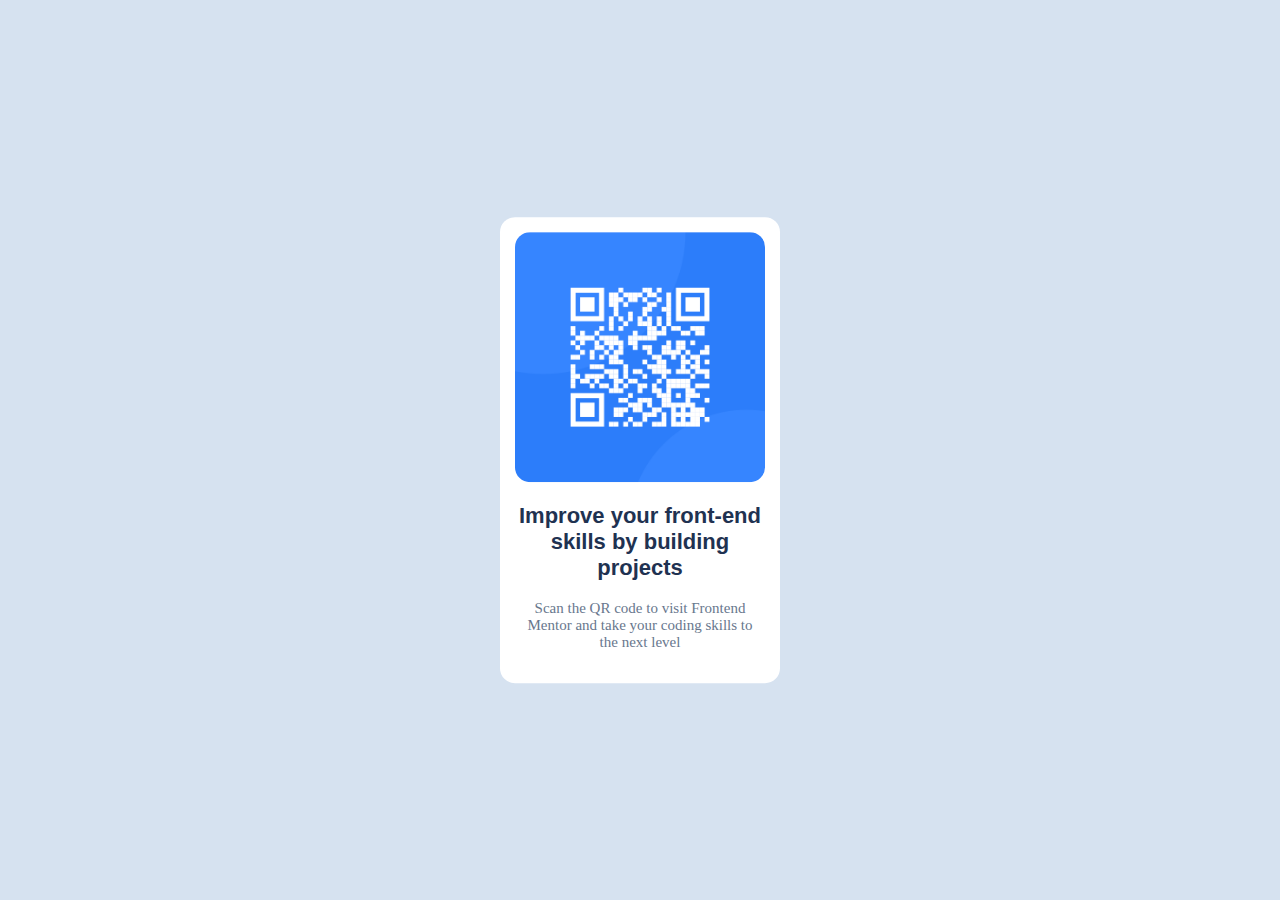
<file: index.html>
<!DOCTYPE html>
<header role="header">
<html lang="en">
<head>
    <meta charset="UTF-8">
    <meta name="viewport" content="width=device-width, initial-scale=1.0">
    <title>Qr code</title>
    <link rel="stylesheet" href="styles.css">
</head>
</header>
<body>
    <main role="main">
 <div class="card">
 <img src="image-qr-code.png" alt="a qrcode">
 <h1>Improve your front-end skills by building projects</h1>
 <p>Scan the QR code to visit Frontend Mentor and take your coding skills to the next level</p>
</div>
    </main>
</body>
</html>
</file>
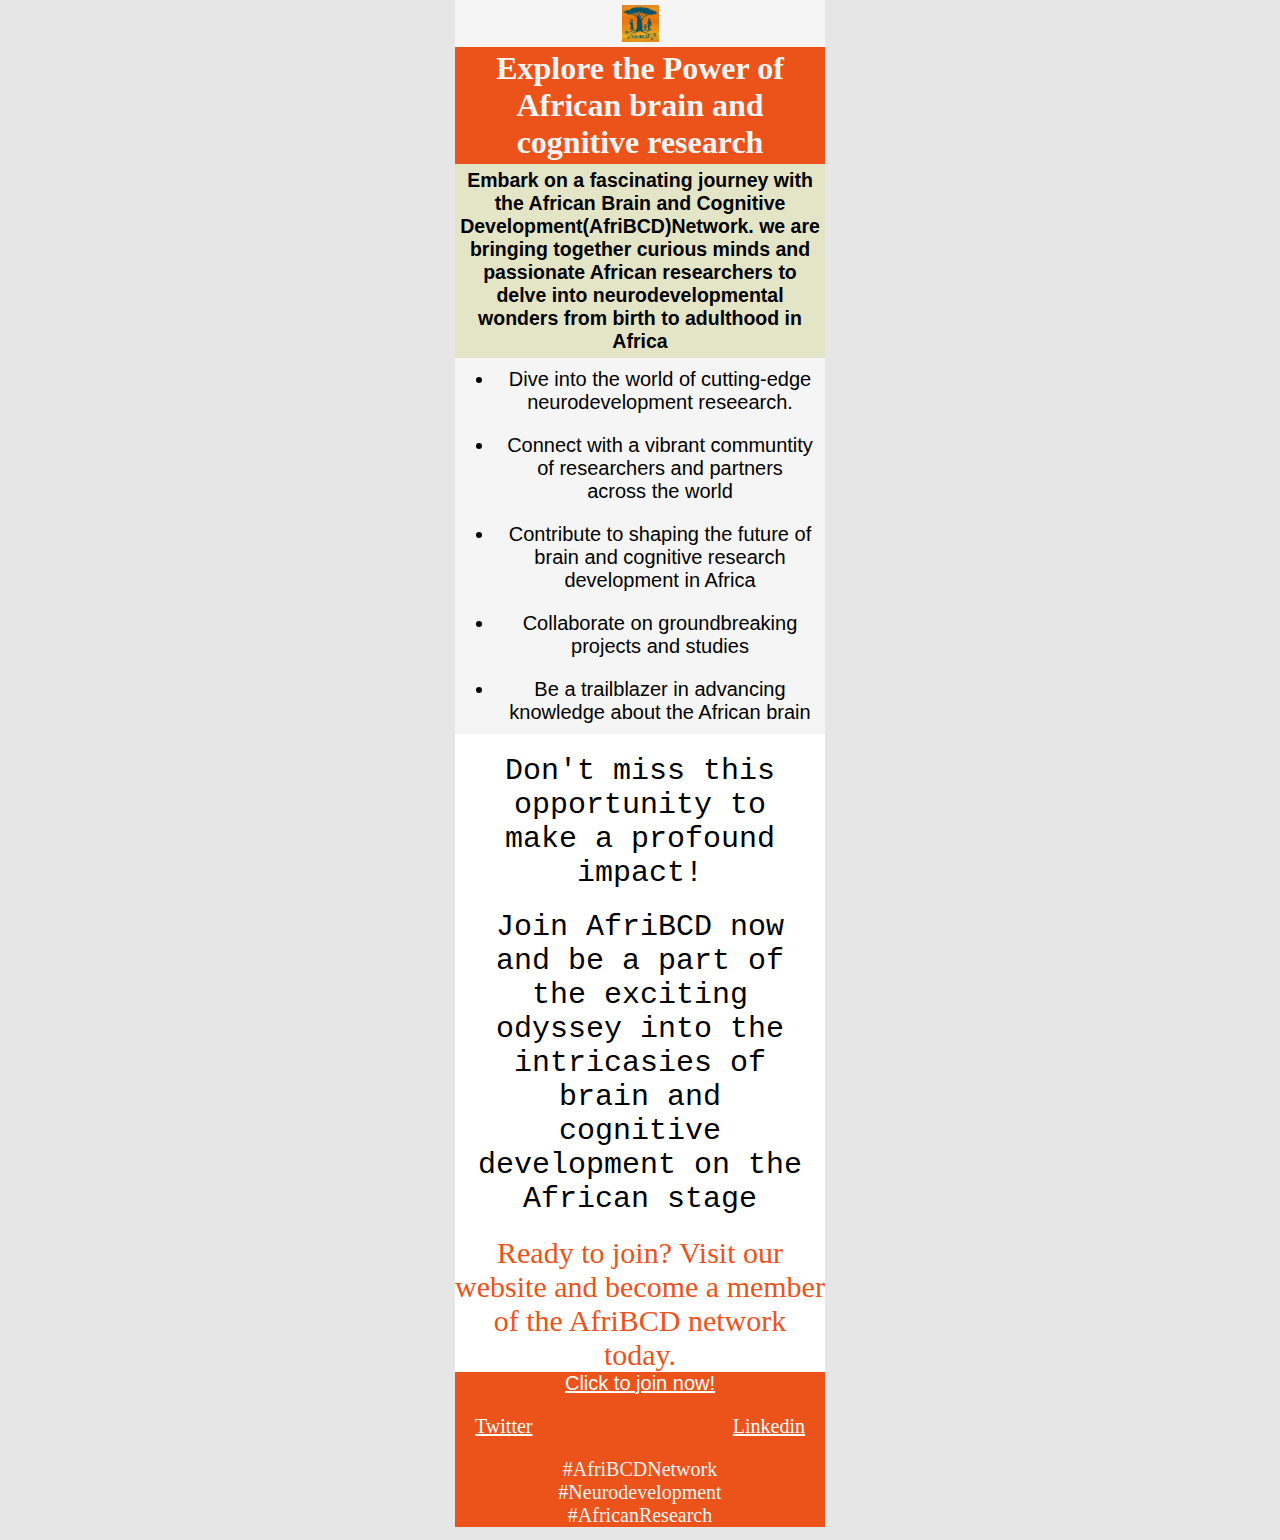
<file: afribcd site/index.html>
<!DOCTYPE html>
<html lang="en">
<head>
    <meta charset="UTF-8">
    <meta name="viewport" content="width=device-width, initial-scale=1.0">
    <link rel="stylesheet" href="styles.css">
    <title>Document</title>
</head>
<body>
 <div class="main">
 <div class="img-box">
   <img src="NewAFriBCDsquare_july2023.png" alt="afribcd-logo">
 </div>  
 <div class="heading-box">
    <h1>Explore the Power of African brain and cognitive research</h1>
 </div>
 <div class="first-paragraph-box">
  <h2>Embark on a fascinating journey with the African Brain and Cognitive Development(AfriBCD)Network. 
    we are bringing together curious minds and passionate African researchers to delve into neurodevelopmental
    wonders from birth to adulthood in Africa
  </h2>
  </div>
  <div class="list">
    <ul>
        <li>Dive into the world of cutting-edge neurodevelopment reseearch.</li>
        <li>Connect with a vibrant communtity of researchers and partners across the world</li>
        <li>Contribute to shaping the future of brain and cognitive research development in Africa</li>
        <li>Collaborate on groundbreaking projects and studies</li>
        <li>Be a trailblazer in advancing knowledge about the African brain</li>
    </ul>
 </div>
 <div class="join-paragraph">
 <p>Don't miss this opportunity to make a profound impact!</p> <p>Join AfriBCD now and be a part of the exciting
    odyssey into the intricasies of brain and cognitive development on the African stage</p>
 </div>
 <div class="jp">
    <p>Ready to join? Visit our website and become a member of the AfriBCD network today.</p>
 </div>
 <footer>
    <div class="join">
    <a href="https://www.afribcd.org/join">Click to join now!</a>
    </div>
    <div class="socials">
        <a href="https://twitter.com/AfriBCD_Network">Twitter</a>
        <a href="https://www.linkedin.com/company/afribcd">Linkedin</a>
    </div>
    <div class="hashtags">
    <p>#AfriBCDNetwork</p>
    <p>#Neurodevelopment</p>
    <p>#AfricanResearch</p>
    </div>
 </footer>
 </div> 
</body>
</html>
</file>
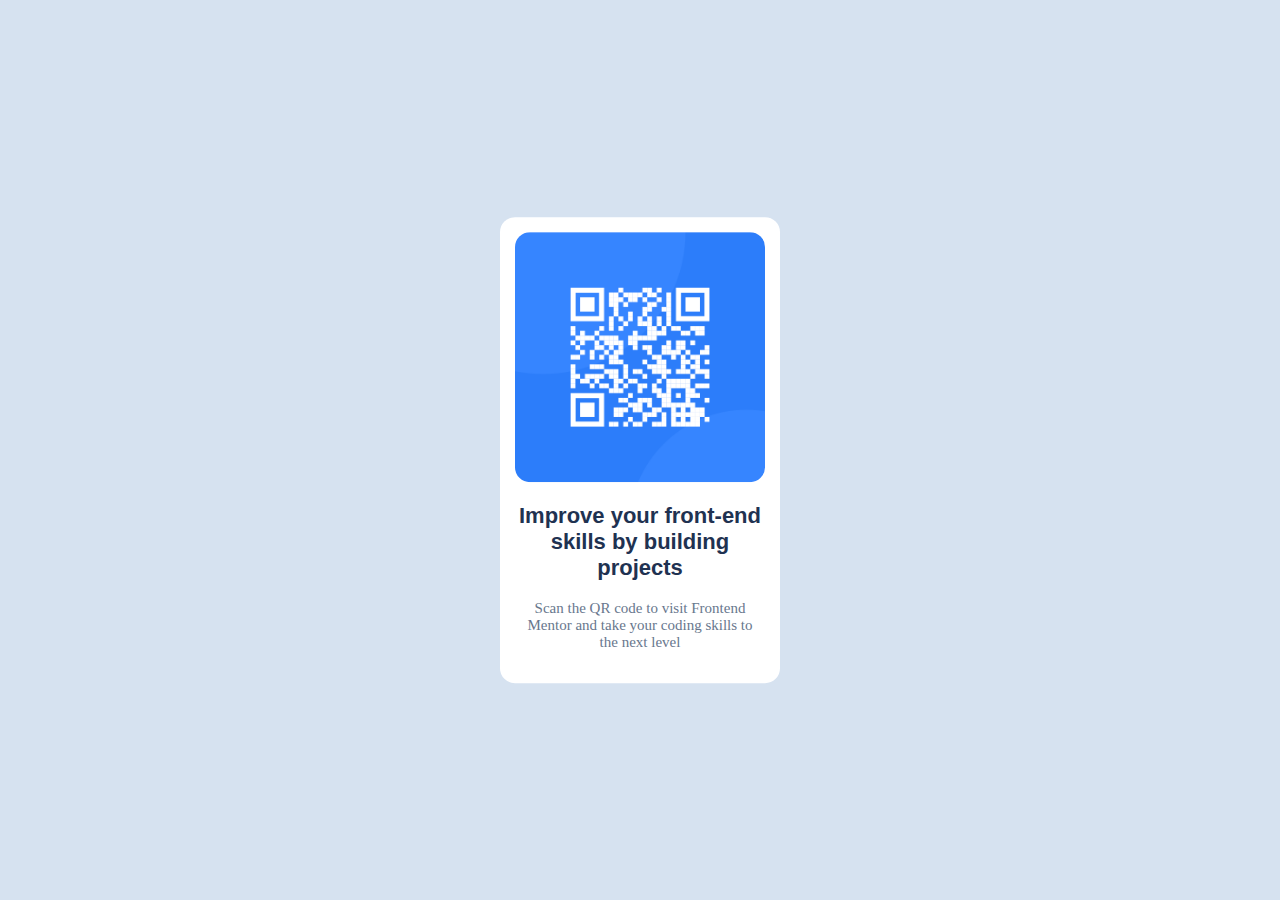
<file: qr code project/index.html>
<!DOCTYPE html>
<html lang="en">
<head>
    <meta charset="UTF-8">
    <meta name="viewport" content="width=device-width, initial-scale=1.0">
    <title>Qr code</title>
    <link rel="stylesheet" href="styles.css">
</head>
<body>
 <div class="card">
 <img src="image-qr-code.png">
 <h1>Improve your front-end skills by building projects</h1>
 <p>Scan the QR code to visit Frontend Mentor and take your coding skills to the next level</p>
</div>   
</body>
</html>
</file>
<file: styles.css>
body{
    background-color: hsl(212, 45%, 89%);
    margin: 0;
}
.card{
    width: 250px;
    background-color: white;
    padding: 15px;
    border-radius: 15px;
    position: absolute;
    top: 50%;
    left: 50%;
    transform: translate(-50%, -50%);
}
img{
    width: 100%;
    border-radius: 15px;
}
.card p{
    font-size: 15px;
    font-weight: 400;
    text-align: center;
    color: hsl(216, 15%, 48%);
}
.card h1{
    font-family: 'Franklin Gothic Medium', 'Arial Narrow', Arial, sans-serif;
    text-align: center;
    font-size: 22px;
    color: hsl(218, 44%, 22%);
    font-weight: 700;
}
p,h1{
    padding: 2px;
}
</file>
<file: afribcd site/styles.css>
*{
    margin: 0;
    box-sizing: border-box;
}
body{
    background-color: rgb(230, 230, 230);
}
.main{
    width: 370px;
    height: 100vh;
    background-color: blanchedalmond;
    position: absolute;
    top: 50%;
    left: 50%;
    transform: translate(-50%,-50%);
}
.img-box{
    width: 100%;
    background-color: whitesmoke;
}
img{
    width: 10%;
    margin: auto;
    display: flex;
    align-items: center;
    padding: 5px 0;
}
.heading-box{
    background-color: rgb(236, 83, 27);
    text-align: center;
    color: whitesmoke;
    padding: 3px;
}
.first-paragraph-box{
    text-align: center;
    background-color: rgb(228, 228, 199);
    font-size: 13px;
    font-family: 'Segoe UI', Tahoma, Geneva, Verdana, sans-serif;
    padding: 5px;
}
.list{
    text-align: center;
    padding: px;
}
.join-paragraph{
    text-align: center;
    background-color: white;
    font-size: 30px;
    padding: 10px;
    font-family: monospace;
}
.join-paragraph p{
    padding: 10px;
}
.jp{
    color: rgb(236, 83, 27);
    font-size: 30px;
    text-align: center;
    background-color: white;
}
.join{
    text-align: center;
    font-family: Arial, Helvetica, sans-serif;
    font-size: 20px;
}
a{
    color: rgb(255, 255, 255);
    padding: 20px;
}
ul{
    background-color: whitesmoke;
    font-size: 20px;
    font-family: Verdana, Geneva, Tahoma, sans-serif;
}
li{
    padding: 10px;
}
footer{
    background-color: rgb(236, 83, 27);
}
.socials{
    display: flex;
    align-items: center;
    justify-content: space-between;
}
.hashtags{
    color: whitesmoke;
    text-align: center;
    font-size: 20px;
}
.socials a{
    font-size: 20px;
}
</file>
<file: qr code project/styles.css>
body{
    background-color: hsl(212, 45%, 89%);
    margin: 0;
}
.card{
    width: 250px;
    background-color: white;
    padding: 15px;
    border-radius: 15px;
    position: absolute;
    top: 50%;
    left: 50%;
    transform: translate(-50%, -50%);
}
img{
    width: 100%;
    border-radius: 15px;
}
.card p{
    font-size: 15px;
    font-weight: 400;
    text-align: center;
    color: hsl(216, 15%, 48%);
}
.card h1{
    font-family: 'Franklin Gothic Medium', 'Arial Narrow', Arial, sans-serif;
    text-align: center;
    font-size: 22px;
    color: hsl(218, 44%, 22%);
    font-weight: 700;
}
p,h1{
    padding: 2px;
}
</file>
